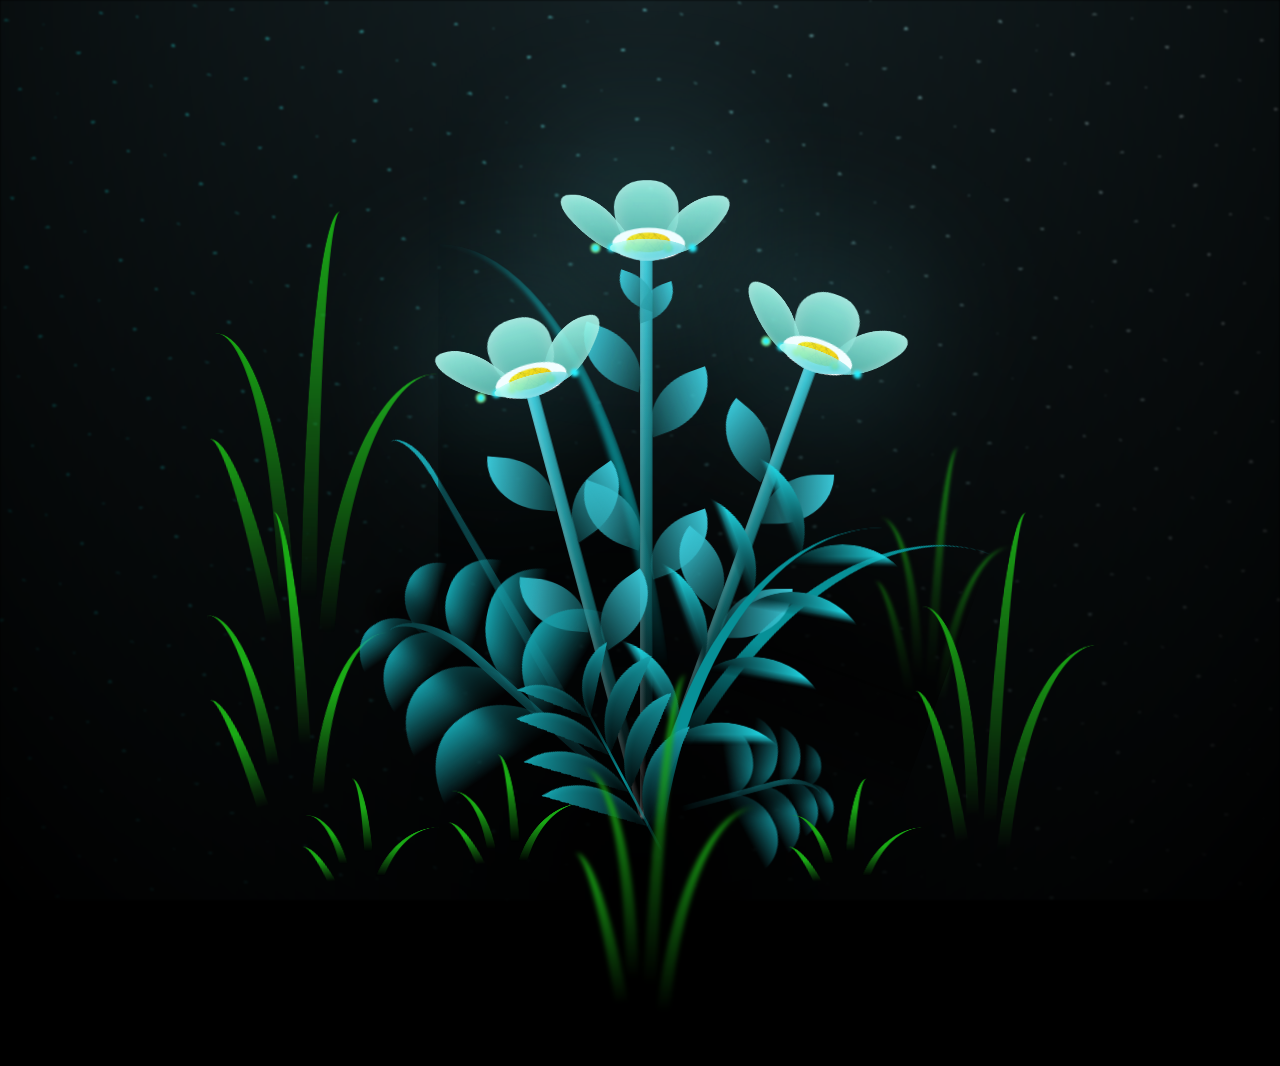
<file: index.html>
<!DOCTYPE html>
<html lang="pt-br">
  <head>
    <meta charset="UTF-8" />
    <meta name="viewport" content="width=device-width, initial-scale=1.0" />
    <title>Feliz Dia dos Namorados!</title>
    <link rel="stylesheet" href="styles.css" />
  </head>

  <body class="not-loaded">
    <div class="night"></div>
    <div class="flowers">
      <div class="flower flower--1">
        <div class="flower__leafs flower__leafs--1">
          <div class="flower__leaf flower__leaf--1"></div>
          <div class="flower__leaf flower__leaf--2"></div>
          <div class="flower__leaf flower__leaf--3"></div>
          <div class="flower__leaf flower__leaf--4"></div>
          <div class="flower__white-circle"></div>

          <div class="flower__light flower__light--1"></div>
          <div class="flower__light flower__light--2"></div>
          <div class="flower__light flower__light--3"></div>
          <div class="flower__light flower__light--4"></div>
          <div class="flower__light flower__light--5"></div>
          <div class="flower__light flower__light--6"></div>
          <div class="flower__light flower__light--7"></div>
          <div class="flower__light flower__light--8"></div>
        </div>
        <div class="flower__line">
          <div class="flower__line__leaf flower__line__leaf--1"></div>
          <div class="flower__line__leaf flower__line__leaf--2"></div>
          <div class="flower__line__leaf flower__line__leaf--3"></div>
          <div class="flower__line__leaf flower__line__leaf--4"></div>
          <div class="flower__line__leaf flower__line__leaf--5"></div>
          <div class="flower__line__leaf flower__line__leaf--6"></div>
        </div>
      </div>

      <div class="flower flower--2">
        <div class="flower__leafs flower__leafs--2">
          <div class="flower__leaf flower__leaf--1"></div>
          <div class="flower__leaf flower__leaf--2"></div>
          <div class="flower__leaf flower__leaf--3"></div>
          <div class="flower__leaf flower__leaf--4"></div>
          <div class="flower__white-circle"></div>

          <div class="flower__light flower__light--1"></div>
          <div class="flower__light flower__light--2"></div>
          <div class="flower__light flower__light--3"></div>
          <div class="flower__light flower__light--4"></div>
          <div class="flower__light flower__light--5"></div>
          <div class="flower__light flower__light--6"></div>
          <div class="flower__light flower__light--7"></div>
          <div class="flower__light flower__light--8"></div>
        </div>
        <div class="flower__line">
          <div class="flower__line__leaf flower__line__leaf--1"></div>
          <div class="flower__line__leaf flower__line__leaf--2"></div>
          <div class="flower__line__leaf flower__line__leaf--3"></div>
          <div class="flower__line__leaf flower__line__leaf--4"></div>
        </div>
      </div>

      <div class="flower flower--3">
        <div class="flower__leafs flower__leafs--3">
          <div class="flower__leaf flower__leaf--1"></div>
          <div class="flower__leaf flower__leaf--2"></div>
          <div class="flower__leaf flower__leaf--3"></div>
          <div class="flower__leaf flower__leaf--4"></div>
          <div class="flower__white-circle"></div>

          <div class="flower__light flower__light--1"></div>
          <div class="flower__light flower__light--2"></div>
          <div class="flower__light flower__light--3"></div>
          <div class="flower__light flower__light--4"></div>
          <div class="flower__light flower__light--5"></div>
          <div class="flower__light flower__light--6"></div>
          <div class="flower__light flower__light--7"></div>
          <div class="flower__light flower__light--8"></div>
        </div>
        <div class="flower__line">
          <div class="flower__line__leaf flower__line__leaf--1"></div>
          <div class="flower__line__leaf flower__line__leaf--2"></div>
          <div class="flower__line__leaf flower__line__leaf--3"></div>
          <div class="flower__line__leaf flower__line__leaf--4"></div>
        </div>
      </div>

      <div class="grow-ans" style="--d: 1.2s">
        <div class="flower__g-long">
          <div class="flower__g-long__top"></div>
          <div class="flower__g-long__bottom"></div>
        </div>
      </div>

      <div class="growing-grass">
        <div class="flower__grass flower__grass--1">
          <div class="flower__grass--top"></div>
          <div class="flower__grass--bottom"></div>
          <div class="flower__grass__leaf flower__grass__leaf--1"></div>
          <div class="flower__grass__leaf flower__grass__leaf--2"></div>
          <div class="flower__grass__leaf flower__grass__leaf--3"></div>
          <div class="flower__grass__leaf flower__grass__leaf--4"></div>
          <div class="flower__grass__leaf flower__grass__leaf--5"></div>
          <div class="flower__grass__leaf flower__grass__leaf--6"></div>
          <div class="flower__grass__leaf flower__grass__leaf--7"></div>
          <div class="flower__grass__leaf flower__grass__leaf--8"></div>
          <div class="flower__grass__overlay"></div>
        </div>
      </div>

      <div class="growing-grass">
        <div class="flower__grass flower__grass--2">
          <div class="flower__grass--top"></div>
          <div class="flower__grass--bottom"></div>
          <div class="flower__grass__leaf flower__grass__leaf--1"></div>
          <div class="flower__grass__leaf flower__grass__leaf--2"></div>
          <div class="flower__grass__leaf flower__grass__leaf--3"></div>
          <div class="flower__grass__leaf flower__grass__leaf--4"></div>
          <div class="flower__grass__leaf flower__grass__leaf--5"></div>
          <div class="flower__grass__leaf flower__grass__leaf--6"></div>
          <div class="flower__grass__leaf flower__grass__leaf--7"></div>
          <div class="flower__grass__leaf flower__grass__leaf--8"></div>
          <div class="flower__grass__overlay"></div>
        </div>
      </div>

      <div class="grow-ans" style="--d: 2.4s">
        <div class="flower__g-right flower__g-right--1">
          <div class="leaf"></div>
        </div>
      </div>

      <div class="grow-ans" style="--d: 2.8s">
        <div class="flower__g-right flower__g-right--2">
          <div class="leaf"></div>
        </div>
      </div>

      <div class="grow-ans" style="--d: 2.8s">
        <div class="flower__g-front">
          <div
            class="flower__g-front__leaf-wrapper flower__g-front__leaf-wrapper--1"
          >
            <div class="flower__g-front__leaf"></div>
          </div>
          <div
            class="flower__g-front__leaf-wrapper flower__g-front__leaf-wrapper--2"
          >
            <div class="flower__g-front__leaf"></div>
          </div>
          <div
            class="flower__g-front__leaf-wrapper flower__g-front__leaf-wrapper--3"
          >
            <div class="flower__g-front__leaf"></div>
          </div>
          <div
            class="flower__g-front__leaf-wrapper flower__g-front__leaf-wrapper--4"
          >
            <div class="flower__g-front__leaf"></div>
          </div>
          <div
            class="flower__g-front__leaf-wrapper flower__g-front__leaf-wrapper--5"
          >
            <div class="flower__g-front__leaf"></div>
          </div>
          <div
            class="flower__g-front__leaf-wrapper flower__g-front__leaf-wrapper--6"
          >
            <div class="flower__g-front__leaf"></div>
          </div>
          <div
            class="flower__g-front__leaf-wrapper flower__g-front__leaf-wrapper--7"
          >
            <div class="flower__g-front__leaf"></div>
          </div>
          <div
            class="flower__g-front__leaf-wrapper flower__g-front__leaf-wrapper--8"
          >
            <div class="flower__g-front__leaf"></div>
          </div>
          <div class="flower__g-front__line"></div>
        </div>
      </div>

      <div class="grow-ans" style="--d: 3.2s">
        <div class="flower__g-fr">
          <div class="leaf"></div>
          <div class="flower__g-fr__leaf flower__g-fr__leaf--1"></div>
          <div class="flower__g-fr__leaf flower__g-fr__leaf--2"></div>
          <div class="flower__g-fr__leaf flower__g-fr__leaf--3"></div>
          <div class="flower__g-fr__leaf flower__g-fr__leaf--4"></div>
          <div class="flower__g-fr__leaf flower__g-fr__leaf--5"></div>
          <div class="flower__g-fr__leaf flower__g-fr__leaf--6"></div>
          <div class="flower__g-fr__leaf flower__g-fr__leaf--7"></div>
          <div class="flower__g-fr__leaf flower__g-fr__leaf--8"></div>
        </div>
      </div>

      <div class="long-g long-g--0">
        <div class="grow-ans" style="--d: 3s">
          <div class="leaf leaf--0"></div>
        </div>
        <div class="grow-ans" style="--d: 2.2s">
          <div class="leaf leaf--1"></div>
        </div>
        <div class="grow-ans" style="--d: 3.4s">
          <div class="leaf leaf--2"></div>
        </div>
        <div class="grow-ans" style="--d: 3.6s">
          <div class="leaf leaf--3"></div>
        </div>
      </div>

      <div class="long-g long-g--1">
        <div class="grow-ans" style="--d: 3.6s">
          <div class="leaf leaf--0"></div>
        </div>
        <div class="grow-ans" style="--d: 3.8s">
          <div class="leaf leaf--1"></div>
        </div>
        <div class="grow-ans" style="--d: 4s">
          <div class="leaf leaf--2"></div>
        </div>
        <div class="grow-ans" style="--d: 4.2s">
          <div class="leaf leaf--3"></div>
        </div>
      </div>

      <div class="long-g long-g--2">
        <div class="grow-ans" style="--d: 4s">
          <div class="leaf leaf--0"></div>
        </div>
        <div class="grow-ans" style="--d: 4.2s">
          <div class="leaf leaf--1"></div>
        </div>
        <div class="grow-ans" style="--d: 4.4s">
          <div class="leaf leaf--2"></div>
        </div>
        <div class="grow-ans" style="--d: 4.6s">
          <div class="leaf leaf--3"></div>
        </div>
      </div>

      <div class="long-g long-g--3">
        <div class="grow-ans" style="--d: 4s">
          <div class="leaf leaf--0"></div>
        </div>
        <div class="grow-ans" style="--d: 4.2s">
          <div class="leaf leaf--1"></div>
        </div>
        <div class="grow-ans" style="--d: 3s">
          <div class="leaf leaf--2"></div>
        </div>
        <div class="grow-ans" style="--d: 3.6s">
          <div class="leaf leaf--3"></div>
        </div>
      </div>

      <div class="long-g long-g--4">
        <div class="grow-ans" style="--d: 4s">
          <div class="leaf leaf--0"></div>
        </div>
        <div class="grow-ans" style="--d: 4.2s">
          <div class="leaf leaf--1"></div>
        </div>
        <div class="grow-ans" style="--d: 3s">
          <div class="leaf leaf--2"></div>
        </div>
        <div class="grow-ans" style="--d: 3.6s">
          <div class="leaf leaf--3"></div>
        </div>
      </div>

      <div class="long-g long-g--5">
        <div class="grow-ans" style="--d: 4s">
          <div class="leaf leaf--0"></div>
        </div>
        <div class="grow-ans" style="--d: 4.2s">
          <div class="leaf leaf--1"></div>
        </div>
        <div class="grow-ans" style="--d: 3s">
          <div class="leaf leaf--2"></div>
        </div>
        <div class="grow-ans" style="--d: 3.6s">
          <div class="leaf leaf--3"></div>
        </div>
      </div>

      <div class="long-g long-g--6">
        <div class="grow-ans" style="--d: 4.2s">
          <div class="leaf leaf--0"></div>
        </div>
        <div class="grow-ans" style="--d: 4.4s">
          <div class="leaf leaf--1"></div>
        </div>
        <div class="grow-ans" style="--d: 4.6s">
          <div class="leaf leaf--2"></div>
        </div>
        <div class="grow-ans" style="--d: 4.8s">
          <div class="leaf leaf--3"></div>
        </div>
      </div>

      <div class="long-g long-g--7">
        <div class="grow-ans" style="--d: 3s">
          <div class="leaf leaf--0"></div>
        </div>
        <div class="grow-ans" style="--d: 3.2s">
          <div class="leaf leaf--1"></div>
        </div>
        <div class="grow-ans" style="--d: 3.5s">
          <div class="leaf leaf--2"></div>
        </div>
        <div class="grow-ans" style="--d: 3.6s">
          <div class="leaf leaf--3"></div>
        </div>
      </div>
    </div>
  </body>
  <script src="scripts.js"></script>
</html>
</file>
<file: styles.css>
*,
*::after,
*::before {
  padding: 0;
  margin: 0;
  box-sizing: border-box;
}

:root {
  --dark-color: #000;
}

body {
  display: flex;
  align-items: flex-end;
  justify-content: center;
  min-height: 100vh;
  background-color: var(--dark-color);
  overflow: hidden;
  perspective: 1000px;
}

.night {
  position: fixed;
  left: 50%;
  top: 0;
  transform: translateX(-50%);
  width: 100%;
  height: 100%;
  filter: blur(0.1vmin);
  background-image: radial-gradient(ellipse at top, transparent 0%, var(--dark-color)), radial-gradient(ellipse at bottom, var(--dark-color), rgba(145, 233, 255, 0.2)), repeating-linear-gradient(220deg, rgb(0, 0, 0) 0px, rgb(0, 0, 0) 19px, transparent 19px, transparent 22px), repeating-linear-gradient(189deg, rgb(0, 0, 0) 0px, rgb(0, 0, 0) 19px, transparent 19px, transparent 22px), repeating-linear-gradient(148deg, rgb(0, 0, 0) 0px, rgb(0, 0, 0) 19px, transparent 19px, transparent 22px), linear-gradient(90deg, rgb(0, 255, 250), rgb(240, 240, 240));
}

.flowers {
  position: relative;
  transform: scale(0.9);
}

.flower {
  position: absolute;
  bottom: 10vmin;
  transform-origin: bottom center;
  z-index: 10;
  --fl-speed: 0.8s;
}
.flower--1 {
  animation: moving-flower-1 4s linear infinite;
}
.flower--1 .flower__line {
  height: 70vmin;
  animation-delay: 0.3s;
}
.flower--1 .flower__line__leaf--1 {
  animation: blooming-leaf-right var(--fl-speed) 1.6s backwards;
}
.flower--1 .flower__line__leaf--2 {
  animation: blooming-leaf-right var(--fl-speed) 1.4s backwards;
}
.flower--1 .flower__line__leaf--3 {
  animation: blooming-leaf-left var(--fl-speed) 1.2s backwards;
}
.flower--1 .flower__line__leaf--4 {
  animation: blooming-leaf-left var(--fl-speed) 1s backwards;
}
.flower--1 .flower__line__leaf--5 {
  animation: blooming-leaf-right var(--fl-speed) 1.8s backwards;
}
.flower--1 .flower__line__leaf--6 {
  animation: blooming-leaf-left var(--fl-speed) 2s backwards;
}
.flower--2 {
  left: 50%;
  transform: rotate(20deg);
  animation: moving-flower-2 4s linear infinite;
}
.flower--2 .flower__line {
  height: 60vmin;
  animation-delay: 0.6s;
}
.flower--2 .flower__line__leaf--1 {
  animation: blooming-leaf-right var(--fl-speed) 1.9s backwards;
}
.flower--2 .flower__line__leaf--2 {
  animation: blooming-leaf-right var(--fl-speed) 1.7s backwards;
}
.flower--2 .flower__line__leaf--3 {
  animation: blooming-leaf-left var(--fl-speed) 1.5s backwards;
}
.flower--2 .flower__line__leaf--4 {
  animation: blooming-leaf-left var(--fl-speed) 1.3s backwards;
}
.flower--3 {
  left: 50%;
  transform: rotate(-15deg);
  animation: moving-flower-3 4s linear infinite;
}
.flower--3 .flower__line {
  animation-delay: 0.9s;
}
.flower--3 .flower__line__leaf--1 {
  animation: blooming-leaf-right var(--fl-speed) 2.5s backwards;
}
.flower--3 .flower__line__leaf--2 {
  animation: blooming-leaf-right var(--fl-speed) 2.3s backwards;
}
.flower--3 .flower__line__leaf--3 {
  animation: blooming-leaf-left var(--fl-speed) 2.1s backwards;
}
.flower--3 .flower__line__leaf--4 {
  animation: blooming-leaf-left var(--fl-speed) 1.9s backwards;
}
.flower__leafs {
  position: relative;
  animation: blooming-flower 2s backwards;
}
.flower__leafs--1 {
  animation-delay: 1.1s;
}
.flower__leafs--2 {
  animation-delay: 1.4s;
}
.flower__leafs--3 {
  animation-delay: 1.7s;
}
.flower__leafs::after {
  content: "";
  position: absolute;
  left: 0;
  top: 0;
  transform: translate(-50%, -100%);
  width: 8vmin;
  height: 8vmin;
  background-color: #6bf0ff;
  filter: blur(10vmin);
}
.flower__leaf {
  position: absolute;
  bottom: 0;
  left: 50%;
  width: 8vmin;
  height: 11vmin;
  border-radius: 51% 49% 47% 53%/44% 45% 55% 69%;
  background-color: #a7ffee;
  background-image: linear-gradient(to top, #54b8aa, #a7ffee);
  transform-origin: bottom center;
  opacity: 0.9;
  box-shadow: inset 0 0 2vmin rgba(255, 255, 255, 0.5);
}
.flower__leaf--1 {
  transform: translate(-10%, 1%) rotateY(40deg) rotateX(-50deg);
}
.flower__leaf--2 {
  transform: translate(-50%, -4%) rotateX(40deg);
}
.flower__leaf--3 {
  transform: translate(-90%, 0%) rotateY(45deg) rotateX(50deg);
}
.flower__leaf--4 {
  width: 8vmin;
  height: 8vmin;
  transform-origin: bottom left;
  border-radius: 4vmin 10vmin 4vmin 4vmin;
  transform: translate(0%, 18%) rotateX(70deg) rotate(-43deg);
  background-image: linear-gradient(to top, #39c6d6, #a7ffee);
  z-index: 1;
  opacity: 0.8;
}
.flower__white-circle {
  position: absolute;
  left: -3.5vmin;
  top: -3vmin;
  width: 9vmin;
  height: 4vmin;
  border-radius: 50%;
  background-color: #fff;
}
.flower__white-circle::after {
  content: "";
  position: absolute;
  left: 50%;
  top: 45%;
  transform: translate(-50%, -50%);
  width: 60%;
  height: 60%;
  border-radius: inherit;
  background-image: repeating-linear-gradient(135deg, rgba(0, 0, 0, 0.03) 0px, rgba(0, 0, 0, 0.03) 1px, transparent 1px, transparent 12px), repeating-linear-gradient(45deg, rgba(0, 0, 0, 0.03) 0px, rgba(0, 0, 0, 0.03) 1px, transparent 1px, transparent 12px), repeating-linear-gradient(67.5deg, rgba(0, 0, 0, 0.03) 0px, rgba(0, 0, 0, 0.03) 1px, transparent 1px, transparent 12px), repeating-linear-gradient(135deg, rgba(0, 0, 0, 0.03) 0px, rgba(0, 0, 0, 0.03) 1px, transparent 1px, transparent 12px), repeating-linear-gradient(45deg, rgba(0, 0, 0, 0.03) 0px, rgba(0, 0, 0, 0.03) 1px, transparent 1px, transparent 12px), repeating-linear-gradient(112.5deg, rgba(0, 0, 0, 0.03) 0px, rgba(0, 0, 0, 0.03) 1px, transparent 1px, transparent 12px), repeating-linear-gradient(112.5deg, rgba(0, 0, 0, 0.03) 0px, rgba(0, 0, 0, 0.03) 1px, transparent 1px, transparent 12px), repeating-linear-gradient(45deg, rgba(0, 0, 0, 0.03) 0px, rgba(0, 0, 0, 0.03) 1px, transparent 1px, transparent 12px), repeating-linear-gradient(22.5deg, rgba(0, 0, 0, 0.03) 0px, rgba(0, 0, 0, 0.03) 1px, transparent 1px, transparent 12px), repeating-linear-gradient(45deg, rgba(0, 0, 0, 0.03) 0px, rgba(0, 0, 0, 0.03) 1px, transparent 1px, transparent 12px), repeating-linear-gradient(22.5deg, rgba(0, 0, 0, 0.03) 0px, rgba(0, 0, 0, 0.03) 1px, transparent 1px, transparent 12px), repeating-linear-gradient(135deg, rgba(0, 0, 0, 0.03) 0px, rgba(0, 0, 0, 0.03) 1px, transparent 1px, transparent 12px), repeating-linear-gradient(157.5deg, rgba(0, 0, 0, 0.03) 0px, rgba(0, 0, 0, 0.03) 1px, transparent 1px, transparent 12px), repeating-linear-gradient(67.5deg, rgba(0, 0, 0, 0.03) 0px, rgba(0, 0, 0, 0.03) 1px, transparent 1px, transparent 12px), repeating-linear-gradient(67.5deg, rgba(0, 0, 0, 0.03) 0px, rgba(0, 0, 0, 0.03) 1px, transparent 1px, transparent 12px), linear-gradient(90deg, rgb(255, 235, 18), rgb(255, 206, 0));
}
.flower__line {
  height: 55vmin;
  width: 1.5vmin;
  background-image: linear-gradient(to left, rgba(0, 0, 0, 0.2), transparent, rgba(255, 255, 255, 0.2)), linear-gradient(to top, transparent 10%, #14757a, #39c6d6);
  box-shadow: inset 0 0 2px rgba(0, 0, 0, 0.5);
  animation: grow-flower-tree 4s backwards;
}
.flower__line__leaf {
  --w: 7vmin;
  --h: calc(var(--w) + 2vmin);
  position: absolute;
  top: 20%;
  left: 90%;
  width: var(--w);
  height: var(--h);
  border-top-right-radius: var(--h);
  border-bottom-left-radius: var(--h);
  background-image: linear-gradient(to top, rgba(20, 117, 122, 0.4), #39c6d6);
}
.flower__line__leaf--1 {
  transform: rotate(70deg) rotateY(30deg);
}
.flower__line__leaf--2 {
  top: 45%;
  transform: rotate(70deg) rotateY(30deg);
}
.flower__line__leaf--3, .flower__line__leaf--4, .flower__line__leaf--6 {
  border-top-right-radius: 0;
  border-bottom-left-radius: 0;
  border-top-left-radius: var(--h);
  border-bottom-right-radius: var(--h);
  left: -460%;
  top: 12%;
  transform: rotate(-70deg) rotateY(30deg);
}
.flower__line__leaf--4 {
  top: 40%;
}
.flower__line__leaf--5 {
  top: 0;
  transform-origin: left;
  transform: rotate(70deg) rotateY(30deg) scale(0.6);
}
.flower__line__leaf--6 {
  top: -2%;
  left: -450%;
  transform-origin: right;
  transform: rotate(-70deg) rotateY(30deg) scale(0.6);
}
.flower__light {
  position: absolute;
  bottom: 0vmin;
  width: 1vmin;
  height: 1vmin;
  background-color: rgb(255, 251, 0);
  border-radius: 50%;
  filter: blur(0.2vmin);
  animation: light-ans 4s linear infinite backwards;
}
.flower__light:nth-child(odd) {
  background-color: #23f0ff;
}
.flower__light--1 {
  left: -2vmin;
  animation-delay: 1s;
}
.flower__light--2 {
  left: 3vmin;
  animation-delay: 0.5s;
}
.flower__light--3 {
  left: -6vmin;
  animation-delay: 0.3s;
}
.flower__light--4 {
  left: 6vmin;
  animation-delay: 0.9s;
}
.flower__light--5 {
  left: -1vmin;
  animation-delay: 1.5s;
}
.flower__light--6 {
  left: -4vmin;
  animation-delay: 3s;
}
.flower__light--7 {
  left: 3vmin;
  animation-delay: 2s;
}
.flower__light--8 {
  left: -6vmin;
  animation-delay: 3.5s;
}
.flower__grass {
  --c: #159faa;
  --line-w: 1.5vmin;
  position: absolute;
  bottom: 12vmin;
  left: -7vmin;
  display: flex;
  flex-direction: column;
  align-items: flex-end;
  z-index: 20;
  transform-origin: bottom center;
  transform: rotate(-48deg) rotateY(40deg);
}
.flower__grass--1 {
  animation: moving-grass 2s linear infinite;
}
.flower__grass--2 {
  left: 2vmin;
  bottom: 10vmin;
  transform: scale(0.5) rotate(75deg) rotateX(10deg) rotateY(-200deg);
  opacity: 0.8;
  z-index: 0;
  animation: moving-grass--2 1.5s linear infinite;
}
.flower__grass--top {
  width: 7vmin;
  height: 10vmin;
  border-top-right-radius: 100%;
  border-right: var(--line-w) solid var(--c);
  transform-origin: bottom center;
  transform: rotate(-2deg);
}
.flower__grass--bottom {
  margin-top: -2px;
  width: var(--line-w);
  height: 25vmin;
  background-image: linear-gradient(to top, transparent, var(--c));
}
.flower__grass__leaf {
  --size: 10vmin;
  position: absolute;
  width: calc(var(--size) * 2.1);
  height: var(--size);
  border-top-left-radius: var(--size);
  border-top-right-radius: var(--size);
  background-image: linear-gradient(to top, transparent, transparent 30%, var(--c));
  z-index: 100;
}
.flower__grass__leaf--1 {
  top: -6%;
  left: 30%;
  --size: 6vmin;
  transform: rotate(-20deg);
  animation: growing-grass-ans--1 2s 2.6s backwards;
}
@keyframes growing-grass-ans--1 {
  0% {
    transform-origin: bottom left;
    transform: rotate(-20deg) scale(0);
  }
}
.flower__grass__leaf--2 {
  top: -5%;
  left: -110%;
  --size: 6vmin;
  transform: rotate(10deg);
  animation: growing-grass-ans--2 2s 2.4s linear backwards;
}
@keyframes growing-grass-ans--2 {
  0% {
    transform-origin: bottom right;
    transform: rotate(10deg) scale(0);
  }
}
.flower__grass__leaf--3 {
  top: 5%;
  left: 60%;
  --size: 8vmin;
  transform: rotate(-18deg) rotateX(-20deg);
  animation: growing-grass-ans--3 2s 2.2s linear backwards;
}
@keyframes growing-grass-ans--3 {
  0% {
    transform-origin: bottom left;
    transform: rotate(-18deg) rotateX(-20deg) scale(0);
  }
}
.flower__grass__leaf--4 {
  top: 6%;
  left: -135%;
  --size: 8vmin;
  transform: rotate(2deg);
  animation: growing-grass-ans--4 2s 2s linear backwards;
}
@keyframes growing-grass-ans--4 {
  0% {
    transform-origin: bottom right;
    transform: rotate(2deg) scale(0);
  }
}
.flower__grass__leaf--5 {
  top: 20%;
  left: 60%;
  --size: 10vmin;
  transform: rotate(-24deg) rotateX(-20deg);
  animation: growing-grass-ans--5 2s 1.8s linear backwards;
}
@keyframes growing-grass-ans--5 {
  0% {
    transform-origin: bottom left;
    transform: rotate(-24deg) rotateX(-20deg) scale(0);
  }
}
.flower__grass__leaf--6 {
  top: 22%;
  left: -180%;
  --size: 10vmin;
  transform: rotate(10deg);
  animation: growing-grass-ans--6 2s 1.6s linear backwards;
}
@keyframes growing-grass-ans--6 {
  0% {
    transform-origin: bottom right;
    transform: rotate(10deg) scale(0);
  }
}
.flower__grass__leaf--7 {
  top: 39%;
  left: 70%;
  --size: 10vmin;
  transform: rotate(-10deg);
  animation: growing-grass-ans--7 2s 1.4s linear backwards;
}
@keyframes growing-grass-ans--7 {
  0% {
    transform-origin: bottom left;
    transform: rotate(-10deg) scale(0);
  }
}
.flower__grass__leaf--8 {
  top: 40%;
  left: -215%;
  --size: 11vmin;
  transform: rotate(10deg);
  animation: growing-grass-ans--8 2s 1.2s linear backwards;
}
@keyframes growing-grass-ans--8 {
  0% {
    transform-origin: bottom right;
    transform: rotate(10deg) scale(0);
  }
}
.flower__grass__overlay {
  position: absolute;
  top: -10%;
  right: 0%;
  width: 100%;
  height: 100%;
  background-color: rgba(0, 0, 0, 0.6);
  filter: blur(1.5vmin);
  z-index: 100;
}
.flower__g-long {
  --w: 2vmin;
  --h: 6vmin;
  --c: #159faa;
  position: absolute;
  bottom: 10vmin;
  left: -3vmin;
  transform-origin: bottom center;
  transform: rotate(-30deg) rotateY(-20deg);
  display: flex;
  flex-direction: column;
  align-items: flex-end;
  animation: flower-g-long-ans 3s linear infinite;
}
@keyframes flower-g-long-ans {
  0%, 100% {
    transform: rotate(-30deg) rotateY(-20deg);
  }
  50% {
    transform: rotate(-32deg) rotateY(-20deg);
  }
}
.flower__g-long__top {
  top: calc(var(--h) * -1);
  width: calc(var(--w) + 1vmin);
  height: var(--h);
  border-top-right-radius: 100%;
  border-right: 0.7vmin solid var(--c);
  transform: translate(-0.7vmin, 1vmin);
}
.flower__g-long__bottom {
  width: var(--w);
  height: 50vmin;
  transform-origin: bottom center;
  background-image: linear-gradient(to top, transparent 30%, var(--c));
  box-shadow: inset 0 0 2px rgba(0, 0, 0, 0.5);
  clip-path: polygon(35% 0, 65% 1%, 100% 100%, 0% 100%);
}
.flower__g-right {
  position: absolute;
  bottom: 6vmin;
  left: -2vmin;
  transform-origin: bottom left;
  transform: rotate(20deg);
}
.flower__g-right .leaf {
  width: 30vmin;
  height: 50vmin;
  border-top-left-radius: 100%;
  border-left: 2vmin solid #079097;
  background-image: linear-gradient(to bottom, transparent, var(--dark-color) 60%);
  -webkit-mask-image: linear-gradient(to top, transparent 30%, #079097 60%);
}
.flower__g-right--1 {
  animation: flower-g-right-ans 2.5s linear infinite;
}
.flower__g-right--2 {
  left: 5vmin;
  transform: rotateY(-180deg);
  animation: flower-g-right-ans--2 3s linear infinite;
}
.flower__g-right--2 .leaf {
  height: 75vmin;
  filter: blur(0.3vmin);
  opacity: 0.8;
}
@keyframes flower-g-right-ans {
  0%, 100% {
    transform: rotate(20deg);
  }
  50% {
    transform: rotate(24deg) rotateX(-20deg);
  }
}
@keyframes flower-g-right-ans--2 {
  0%, 100% {
    transform: rotateY(-180deg) rotate(0deg) rotateX(-20deg);
  }
  50% {
    transform: rotateY(-180deg) rotate(6deg) rotateX(-20deg);
  }
}
.flower__g-front {
  position: absolute;
  bottom: 6vmin;
  left: 2.5vmin;
  z-index: 100;
  transform-origin: bottom center;
  transform: rotate(-28deg) rotateY(30deg) scale(1.04);
  animation: flower__g-front-ans 2s linear infinite;
}
@keyframes flower__g-front-ans {
  0%, 100% {
    transform: rotate(-28deg) rotateY(30deg) scale(1.04);
  }
  50% {
    transform: rotate(-35deg) rotateY(40deg) scale(1.04);
  }
}
.flower__g-front__line {
  width: 0.3vmin;
  height: 20vmin;
  background-image: linear-gradient(to top, transparent, #079097, transparent 100%);
  position: relative;
}
.flower__g-front__leaf-wrapper {
  position: absolute;
  top: 0;
  left: 0;
  transform-origin: bottom left;
  transform: rotate(10deg);
}
.flower__g-front__leaf-wrapper:nth-child(even) {
  left: 0vmin;
  transform: rotateY(-180deg) rotate(5deg);
  animation: flower__g-front__leaf-left-ans 1s ease-in backwards;
}
.flower__g-front__leaf-wrapper:nth-child(odd) {
  animation: flower__g-front__leaf-ans 1s ease-in backwards;
}
.flower__g-front__leaf-wrapper--1 {
  top: -8vmin;
  transform: scale(0.7);
  animation: flower__g-front__leaf-ans 1s 5.5s ease-in backwards !important;
}
.flower__g-front__leaf-wrapper--2 {
  top: -8vmin;
  transform: rotateY(-180deg) scale(0.7) !important;
  animation: flower__g-front__leaf-left-ans-2 1s 4.6s ease-in backwards !important;
}
.flower__g-front__leaf-wrapper--3 {
  top: -3vmin;
  animation: flower__g-front__leaf-ans 1s 4.6s ease-in backwards;
}
.flower__g-front__leaf-wrapper--4 {
  top: -3vmin;
  transform: rotateY(-180deg) scale(0.9) !important;
  animation: flower__g-front__leaf-left-ans-2 1s 4.6s ease-in backwards !important;
}
@keyframes flower__g-front__leaf-left-ans-2 {
  0% {
    transform: rotateY(-180deg) scale(0);
  }
}
.flower__g-front__leaf-wrapper--5, .flower__g-front__leaf-wrapper--6 {
  top: 2vmin;
}
.flower__g-front__leaf-wrapper--7, .flower__g-front__leaf-wrapper--8 {
  top: 6.5vmin;
}
.flower__g-front__leaf-wrapper--2 {
  animation-delay: 5.2s !important;
}
.flower__g-front__leaf-wrapper--3 {
  animation-delay: 4.9s !important;
}
.flower__g-front__leaf-wrapper--5 {
  animation-delay: 4.3s !important;
}
.flower__g-front__leaf-wrapper--6 {
  animation-delay: 4.1s !important;
}
.flower__g-front__leaf-wrapper--7 {
  animation-delay: 3.8s !important;
}
.flower__g-front__leaf-wrapper--8 {
  animation-delay: 3.5s !important;
}
@keyframes flower__g-front__leaf-ans {
  0% {
    transform: rotate(10deg) scale(0);
  }
}
@keyframes flower__g-front__leaf-left-ans {
  0% {
    transform: rotateY(-180deg) rotate(5deg) scale(0);
  }
}
.flower__g-front__leaf {
  width: 10vmin;
  height: 10vmin;
  border-radius: 100% 0% 0% 100%/100% 100% 0% 0%;
  box-shadow: inset 0 2px 1vmin hsla(184, 97%, 58%, 0.2);
  background-image: linear-gradient(to bottom left, transparent, var(--dark-color)), linear-gradient(to bottom right, #159faa 50%, transparent 50%, transparent);
  -webkit-mask-image: linear-gradient(to bottom right, #159faa 50%, transparent 50%, transparent);
  mask-image: linear-gradient(to bottom right, #159faa 50%, transparent 50%, transparent);
}
.flower__g-fr {
  position: absolute;
  bottom: -4vmin;
  left: vmin;
  transform-origin: bottom left;
  z-index: 10;
  animation: flower__g-fr-ans 2s linear infinite;
}
@keyframes flower__g-fr-ans {
  0%, 100% {
    transform: rotate(2deg);
  }
  50% {
    transform: rotate(4deg);
  }
}
.flower__g-fr .leaf {
  width: 30vmin;
  height: 50vmin;
  border-top-left-radius: 100%;
  border-left: 2vmin solid #079097;
  -webkit-mask-image: linear-gradient(to top, transparent 25%, #079097 50%);
  position: relative;
  z-index: 1;
}
.flower__g-fr__leaf {
  position: absolute;
  top: 0;
  left: 0;
  width: 10vmin;
  height: 10vmin;
  border-radius: 100% 0% 0% 100%/100% 100% 0% 0%;
  box-shadow: inset 0 2px 1vmin hsla(184, 97%, 58%, 0.2);
  background-image: linear-gradient(to bottom left, transparent, var(--dark-color) 98%), linear-gradient(to bottom right, #23f0ff 45%, transparent 50%, transparent);
  -webkit-mask-image: linear-gradient(135deg, #159faa 40%, transparent 50%, transparent);
}
.flower__g-fr__leaf--1 {
  left: 20vmin;
  transform: rotate(45deg);
  animation: flower__g-fr-leaft-ans-1 0.5s 5.2s linear backwards;
}
@keyframes flower__g-fr-leaft-ans-1 {
  0% {
    transform-origin: left;
    transform: rotate(45deg) scale(0);
  }
}
.flower__g-fr__leaf--2 {
  left: 12vmin;
  top: -7vmin;
  transform: rotate(25deg) rotateY(-180deg);
  animation: flower__g-fr-leaft-ans-6 0.5s 5s linear backwards;
}
.flower__g-fr__leaf--3 {
  left: 15vmin;
  top: 6vmin;
  transform: rotate(55deg);
  animation: flower__g-fr-leaft-ans-5 0.5s 4.8s linear backwards;
}
.flower__g-fr__leaf--4 {
  left: 6vmin;
  top: -2vmin;
  transform: rotate(25deg) rotateY(-180deg);
  animation: flower__g-fr-leaft-ans-6 0.5s 4.6s linear backwards;
}
.flower__g-fr__leaf--5 {
  left: 10vmin;
  top: 14vmin;
  transform: rotate(55deg);
  animation: flower__g-fr-leaft-ans-5 0.5s 4.4s linear backwards;
}
@keyframes flower__g-fr-leaft-ans-5 {
  0% {
    transform-origin: left;
    transform: rotate(55deg) scale(0);
  }
}
.flower__g-fr__leaf--6 {
  left: 0vmin;
  top: 6vmin;
  transform: rotate(25deg) rotateY(-180deg);
  animation: flower__g-fr-leaft-ans-6 0.5s 4.2s linear backwards;
}
@keyframes flower__g-fr-leaft-ans-6 {
  0% {
    transform-origin: right;
    transform: rotate(25deg) rotateY(-180deg) scale(0);
  }
}
.flower__g-fr__leaf--7 {
  left: 5vmin;
  top: 22vmin;
  transform: rotate(45deg);
  animation: flower__g-fr-leaft-ans-7 0.5s 4s linear backwards;
}
@keyframes flower__g-fr-leaft-ans-7 {
  0% {
    transform-origin: left;
    transform: rotate(45deg) scale(0);
  }
}
.flower__g-fr__leaf--8 {
  left: -4vmin;
  top: 15vmin;
  transform: rotate(15deg) rotateY(-180deg);
  animation: flower__g-fr-leaft-ans-8 0.5s 3.8s linear backwards;
}
@keyframes flower__g-fr-leaft-ans-8 {
  0% {
    transform-origin: right;
    transform: rotate(15deg) rotateY(-180deg) scale(0);
  }
}

.long-g {
  position: absolute;
  bottom: 25vmin;
  left: -42vmin;
  transform-origin: bottom left;
}
.long-g--1 {
  bottom: 0vmin;
  transform: scale(0.8) rotate(-5deg);
}
.long-g--1 .leaf {
  -webkit-mask-image: linear-gradient(to top, transparent 40%, #079097 80%) !important;
}
.long-g--1 .leaf--1 {
  --w: 5vmin;
  --h: 60vmin;
  left: -2vmin;
  transform: rotate(3deg) rotateY(-180deg);
}
.long-g--2, .long-g--3 {
  bottom: -3vmin;
  left: -35vmin;
  transform-origin: center;
  transform: scale(0.6) rotateX(60deg);
}
.long-g--2 .leaf, .long-g--3 .leaf {
  -webkit-mask-image: linear-gradient(to top, transparent 50%, #079097 80%) !important;
}
.long-g--2 .leaf--1, .long-g--3 .leaf--1 {
  left: -1vmin;
  transform: rotateY(-180deg);
}
.long-g--3 {
  left: -17vmin;
  bottom: 0vmin;
}
.long-g--3 .leaf {
  -webkit-mask-image: linear-gradient(to top, transparent 40%, #079097 80%) !important;
}
.long-g--4 {
  left: 25vmin;
  bottom: -3vmin;
  transform-origin: center;
  transform: scale(0.6) rotateX(60deg);
}
.long-g--4 .leaf {
  -webkit-mask-image: linear-gradient(to top, transparent 50%, #079097 80%) !important;
}
.long-g--5 {
  left: 42vmin;
  bottom: 0vmin;
  transform: scale(0.8) rotate(2deg);
}
.long-g--6 {
  left: 0vmin;
  bottom: -20vmin;
  z-index: 100;
  filter: blur(0.3vmin);
  transform: scale(0.8) rotate(2deg);
}
.long-g--7 {
  left: 35vmin;
  bottom: 20vmin;
  z-index: -1;
  filter: blur(0.3vmin);
  transform: scale(0.6) rotate(2deg);
  opacity: 0.7;
}
.long-g .leaf {
  --w: 15vmin;
  --h: 40vmin;
  --c: #1aaa15;
  position: absolute;
  bottom: 0;
  width: var(--w);
  height: var(--h);
  border-top-left-radius: 100%;
  border-left: 2vmin solid var(--c);
  -webkit-mask-image: linear-gradient(to top, transparent 20%, var(--dark-color));
  transform-origin: bottom center;
}
.long-g .leaf--0 {
  left: 2vmin;
  animation: leaf-ans-1 4s linear infinite;
}
.long-g .leaf--1 {
  --w: 5vmin;
  --h: 60vmin;
  animation: leaf-ans-1 4s linear infinite;
}
.long-g .leaf--2 {
  --w: 10vmin;
  --h: 40vmin;
  left: -0.5vmin;
  bottom: 5vmin;
  transform-origin: bottom left;
  transform: rotateY(-180deg);
  animation: leaf-ans-2 3s linear infinite;
}
.long-g .leaf--3 {
  --w: 5vmin;
  --h: 30vmin;
  left: -1vmin;
  bottom: 3.2vmin;
  transform-origin: bottom left;
  transform: rotate(-10deg) rotateY(-180deg);
  animation: leaf-ans-3 3s linear infinite;
}

@keyframes leaf-ans-1 {
  0%, 100% {
    transform: rotate(-5deg) scale(1);
  }
  50% {
    transform: rotate(5deg) scale(1.1);
  }
}
@keyframes leaf-ans-2 {
  0%, 100% {
    transform: rotateY(-180deg) rotate(5deg);
  }
  50% {
    transform: rotateY(-180deg) rotate(0deg) scale(1.1);
  }
}
@keyframes leaf-ans-3 {
  0%, 100% {
    transform: rotate(-10deg) rotateY(-180deg);
  }
  50% {
    transform: rotate(-20deg) rotateY(-180deg);
  }
}
.grow-ans {
  animation: grow-ans 2s var(--d) backwards;
}

@keyframes grow-ans {
  0% {
    transform: scale(0);
    opacity: 0;
  }
}
@keyframes light-ans {
  0% {
    opacity: 0;
    transform: translateY(0vmin);
  }
  25% {
    opacity: 1;
    transform: translateY(-5vmin) translateX(-2vmin);
  }
  50% {
    opacity: 1;
    transform: translateY(-15vmin) translateX(2vmin);
    filter: blur(0.2vmin);
  }
  75% {
    transform: translateY(-20vmin) translateX(-2vmin);
    filter: blur(0.2vmin);
  }
  100% {
    transform: translateY(-30vmin);
    opacity: 0;
    filter: blur(1vmin);
  }
}
@keyframes moving-flower-1 {
  0%, 100% {
    transform: rotate(2deg);
  }
  50% {
    transform: rotate(-2deg);
  }
}
@keyframes moving-flower-2 {
  0%, 100% {
    transform: rotate(18deg);
  }
  50% {
    transform: rotate(14deg);
  }
}
@keyframes moving-flower-3 {
  0%, 100% {
    transform: rotate(-18deg);
  }
  50% {
    transform: rotate(-20deg) rotateY(-10deg);
  }
}
@keyframes blooming-leaf-right {
  0% {
    transform-origin: left;
    transform: rotate(70deg) rotateY(30deg) scale(0);
  }
}
@keyframes blooming-leaf-left {
  0% {
    transform-origin: right;
    transform: rotate(-70deg) rotateY(30deg) scale(0);
  }
}
@keyframes grow-flower-tree {
  0% {
    height: 0;
    border-radius: 1vmin;
  }
}
@keyframes blooming-flower {
  0% {
    transform: scale(0);
  }
}
@keyframes moving-grass {
  0%, 100% {
    transform: rotate(-48deg) rotateY(40deg);
  }
  50% {
    transform: rotate(-50deg) rotateY(40deg);
  }
}
@keyframes moving-grass--2 {
  0%, 100% {
    transform: scale(0.5) rotate(75deg) rotateX(10deg) rotateY(-200deg);
  }
  50% {
    transform: scale(0.5) rotate(79deg) rotateX(10deg) rotateY(-200deg);
  }
}
.growing-grass {
  animation: growing-grass-ans 1s 2s backwards;
}

@keyframes growing-grass-ans {
  0% {
    transform: scale(0);
  }
}
.not-loaded * {
  animation-play-state: paused !important;
}

/*# sourceMappingURL=styles.css.map */
</file>
